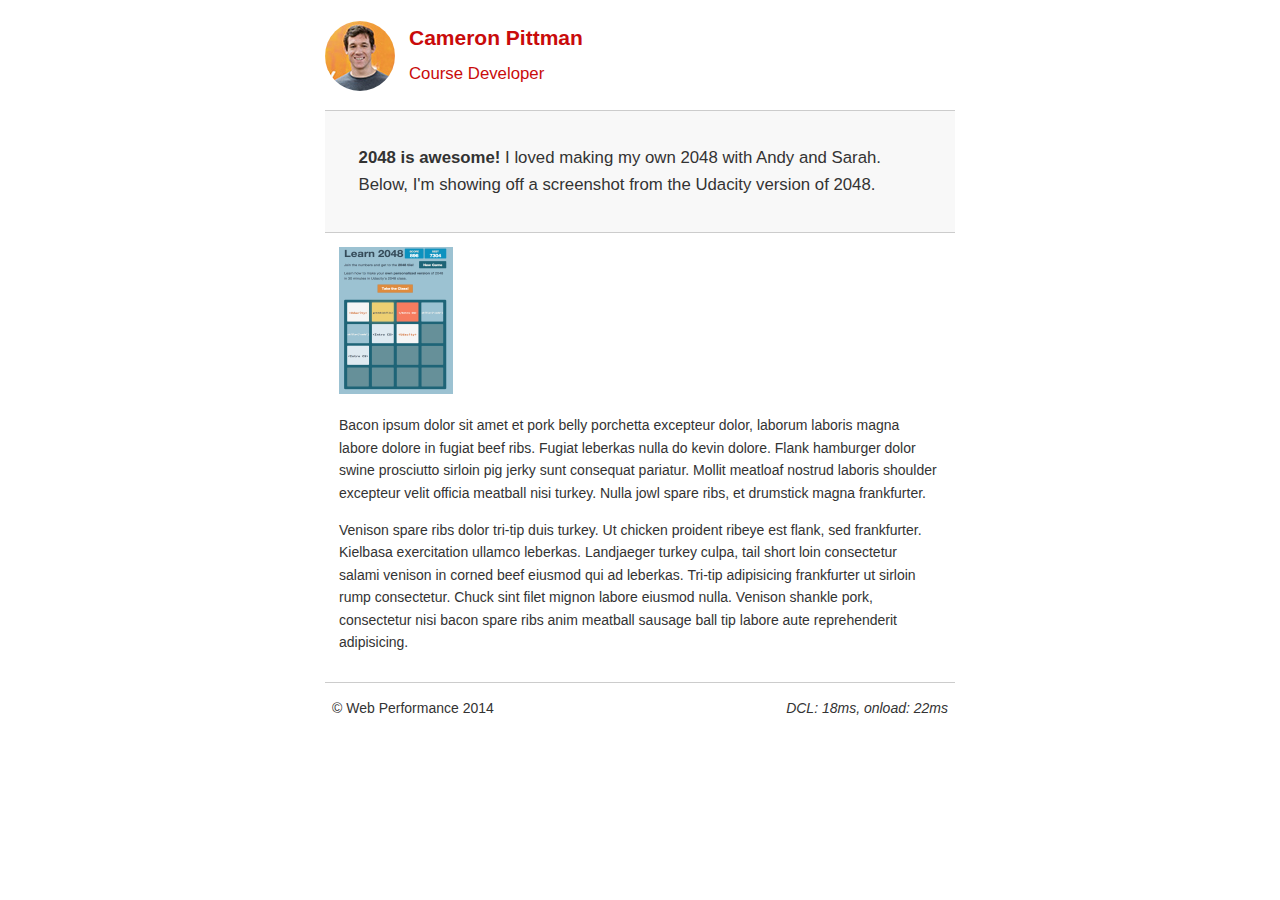
<file: project-2048.html>
<!DOCTYPE html>
<html lang="en">
  <head>
    <meta charset="utf-8">
    <meta name="viewport" content="width=device-width, initial-scale=1">
    <meta name="description" content=" FILL ME IN ">
    <meta name="author" content=" FILL ME IN ">
    <title>Cameron Pittman: Portfolio</title>

    <!-- Hmm, what is the impact of web fonts on speed? Measure it... -->
    <!-- <link href="//fonts.googleapis.com/css?family=Open+Sans:400,700" rel="stylesheet"> -->

    <link href="css/style.css" rel="stylesheet">
    <link href="css/print.css" rel="stylesheet">

    <script>
      (function(w,g){w['GoogleAnalyticsObject']=g;
      w[g]=w[g]||function(){(w[g].q=w[g].q||[]).push(arguments)};w[g].l=1*new Date();})(window,'ga');

      // Optional TODO: replace with your Google Analytics profile ID.
      ga('create', 'UA-XXXX-Y');
      ga('send', 'pageview');
    </script>
    <script src="//www.google-analytics.com/analytics.js"></script>
    <script src="js/perfmatters.js"></script>
  </head>

  <body>
    <header>
      <a href="/"><img src="img/profilepic.jpg"></a>
      <p>Cameron Pittman<br><span>Course Developer</span></p>
    </header>

    <div class="container">
      <div class="hero">
        <strong>2048 is awesome!</strong> I loved making my own 2048 with Andy and Sarah. Below, I'm showing off a screenshot from the Udacity version of 2048.
      </div>

      <div class="content">

        <img class="img-responsive" src="img/2048.png">

        <p>Bacon ipsum dolor sit amet et pork belly porchetta excepteur dolor, laborum laboris magna labore dolore in fugiat beef ribs. Fugiat leberkas nulla do kevin dolore. Flank hamburger dolor swine prosciutto sirloin pig jerky sunt consequat pariatur. Mollit meatloaf nostrud laboris shoulder excepteur velit officia meatball nisi turkey. Nulla jowl spare ribs, et drumstick magna frankfurter.</p>

        <p>Venison spare ribs dolor tri-tip duis turkey. Ut chicken proident ribeye est flank, sed frankfurter. Kielbasa exercitation ullamco leberkas. Landjaeger turkey culpa, tail short loin consectetur salami venison in corned beef eiusmod qui ad leberkas. Tri-tip adipisicing frankfurter ut sirloin rump consectetur. Chuck sint filet mignon labore eiusmod nulla. Venison shankle pork, consectetur nisi bacon spare ribs anim meatball sausage ball tip labore aute reprehenderit adipisicing.</p>

    </div>

    <footer>
      <p>&copy; Web Performance 2014 <span id="crp-stats"></span></p>
    </footer>
  </body>
</html>
</file>
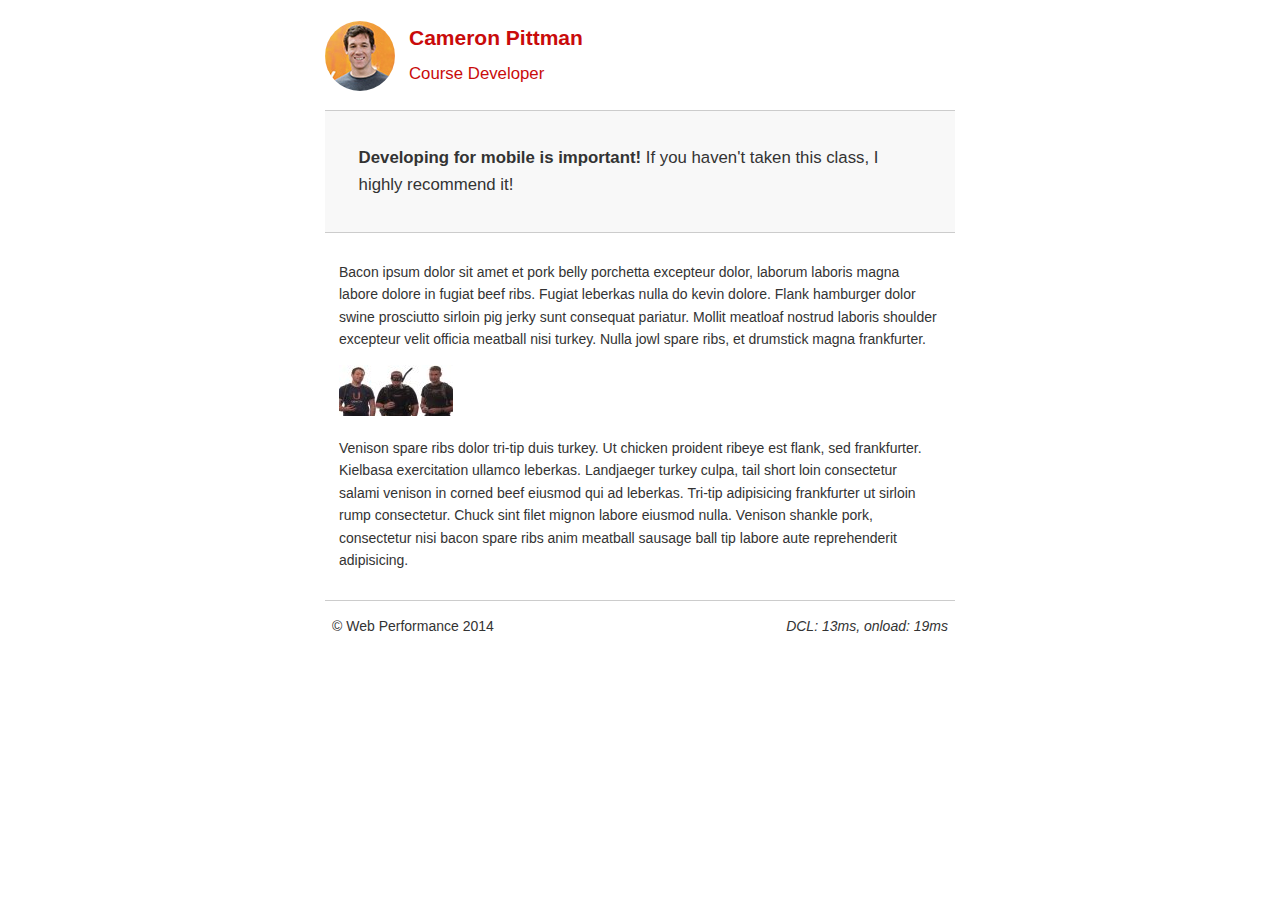
<file: project-mobile.html>
<!DOCTYPE html>
<html lang="en">
  <head>
    <meta charset="utf-8">
    <meta name="viewport" content="width=device-width, initial-scale=1">
    <meta name="description" content=" FILL ME IN ">
    <meta name="author" content=" FILL ME IN ">
    <title>Cameron Pitman: Portfolio</title>

    <!-- Hmm, what is the impact of web fonts on speed? Measure it... -->
    <!-- <link href="//fonts.googleapis.com/css?family=Open+Sans:400,700" rel="stylesheet"> -->

    <link href="css/style.css" rel="stylesheet">
    <link href="css/print.css" rel="stylesheet">

    <script>
      (function(w,g){w['GoogleAnalyticsObject']=g;
      w[g]=w[g]||function(){(w[g].q=w[g].q||[]).push(arguments)};w[g].l=1*new Date();})(window,'ga');

      // Optional TODO: replace with your Google Analytics profile ID.
      ga('create', 'UA-XXXX-Y');
      ga('send', 'pageview');
    </script>
    <script src="http://www.google-analytics.com/analytics.js"></script>
    <script async src="js/perfmatters.js"></script>
  </head>

  <body>
    <header>
      <a href="/"><img src="img/profilepic.jpg"></a>
      <p>Cameron Pittman<br><span>Course Developer</span></p>
    </header>

    <div class="container">
      <div class="hero">
        <strong>Developing for mobile is important!</strong> If you haven't taken this class, I highly recommend it!
      </div>

      <div class="content">

        <p>Bacon ipsum dolor sit amet et pork belly porchetta excepteur dolor, laborum laboris magna labore dolore in fugiat beef ribs. Fugiat leberkas nulla do kevin dolore. Flank hamburger dolor swine prosciutto sirloin pig jerky sunt consequat pariatur. Mollit meatloaf nostrud laboris shoulder excepteur velit officia meatball nisi turkey. Nulla jowl spare ribs, et drumstick magna frankfurter.</p>

        <img src="img/mobilewebdev.jpg">

        <p>Venison spare ribs dolor tri-tip duis turkey. Ut chicken proident ribeye est flank, sed frankfurter. Kielbasa exercitation ullamco leberkas. Landjaeger turkey culpa, tail short loin consectetur salami venison in corned beef eiusmod qui ad leberkas. Tri-tip adipisicing frankfurter ut sirloin rump consectetur. Chuck sint filet mignon labore eiusmod nulla. Venison shankle pork, consectetur nisi bacon spare ribs anim meatball sausage ball tip labore aute reprehenderit adipisicing.</p>

    </div>

    <footer>
      <p>&copy; Web Performance 2014 <span id="crp-stats"></span></p>
    </footer>
  </body>
</html>
</file>
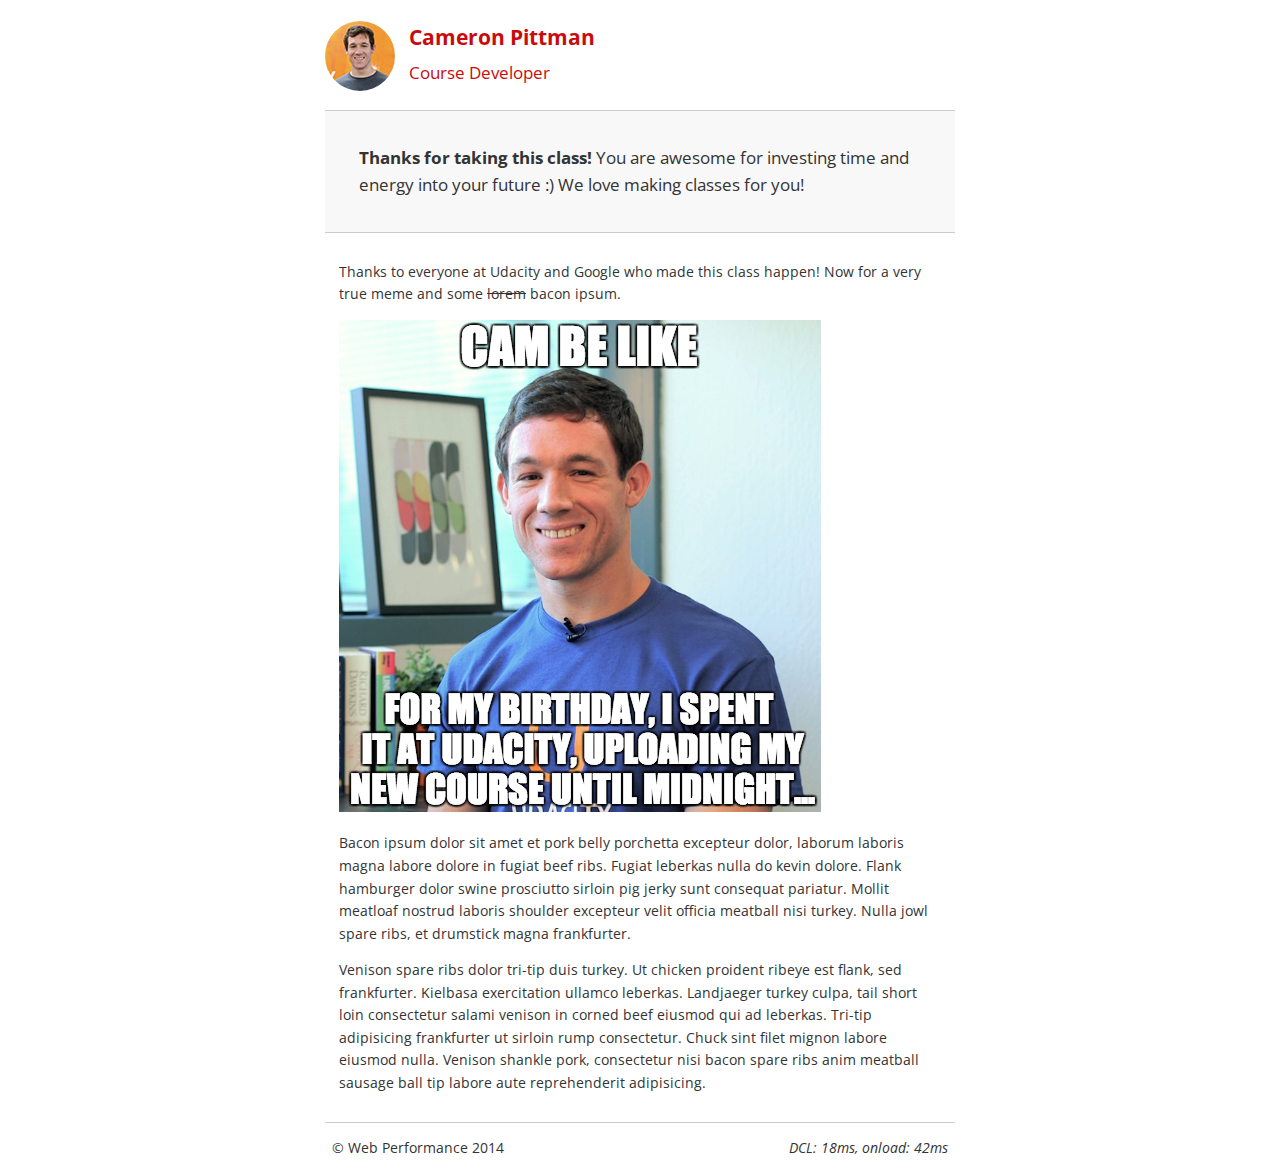
<file: project-webperf.html>
<!DOCTYPE html>
<html lang="en">
  <head>
    <meta charset="utf-8">
    <meta name="viewport" content="width=device-width, initial-scale=1">
    <meta name="description" content=" FILL ME IN ">
    <meta name="author" content=" FILL ME IN ">
    <title>Cameron Pittman: Portfolio</title>

    <!-- Hmm, what is the impact of web fonts on speed? Measure it... -->
    <link href="//fonts.googleapis.com/css?family=Open+Sans:400,700" rel="stylesheet">

    <link href="css/style.css" rel="stylesheet">
    <link href="css/print.css" rel="stylesheet">

    <script>
      (function(w,g){w['GoogleAnalyticsObject']=g;
      w[g]=w[g]||function(){(w[g].q=w[g].q||[]).push(arguments)};w[g].l=1*new Date();})(window,'ga');

      // Optional TODO: replace with your Google Analytics profile ID.
      ga('create', 'UA-XXXX-Y');
      ga('send', 'pageview');
    </script>
    <script async src="http://www.google-analytics.com/analytics.js"></script>
    <script async src="js/perfmatters.js"></script>
  </head>

  <body>
    <header>
      <a href="/"><img src="img/profilepic.jpg"></a>
      <p>Cameron Pittman<br><span>Course Developer</span></p>
    </header>

    <div class="container">
      <div class="hero">
        <strong>Thanks for taking this class!</strong> You are awesome for investing time and energy into your future :) We love making classes for you!
      </div>

      <div class="content">

        <p>Thanks to everyone at Udacity and Google who made this class happen! Now for a very true meme and some <strike>lorem</strike> bacon ipsum.</p>

        <img src="img/cam_be_like.jpg">

        <p>Bacon ipsum dolor sit amet et pork belly porchetta excepteur dolor, laborum laboris magna labore dolore in fugiat beef ribs. Fugiat leberkas nulla do kevin dolore. Flank hamburger dolor swine prosciutto sirloin pig jerky sunt consequat pariatur. Mollit meatloaf nostrud laboris shoulder excepteur velit officia meatball nisi turkey. Nulla jowl spare ribs, et drumstick magna frankfurter.</p>

        <p>Venison spare ribs dolor tri-tip duis turkey. Ut chicken proident ribeye est flank, sed frankfurter. Kielbasa exercitation ullamco leberkas. Landjaeger turkey culpa, tail short loin consectetur salami venison in corned beef eiusmod qui ad leberkas. Tri-tip adipisicing frankfurter ut sirloin rump consectetur. Chuck sint filet mignon labore eiusmod nulla. Venison shankle pork, consectetur nisi bacon spare ribs anim meatball sausage ball tip labore aute reprehenderit adipisicing.</p>

    </div>

    <footer>
      <p>&copy; Web Performance 2014 <span id="crp-stats"></span></p>
    </footer>
  </body>
</html>
</file>
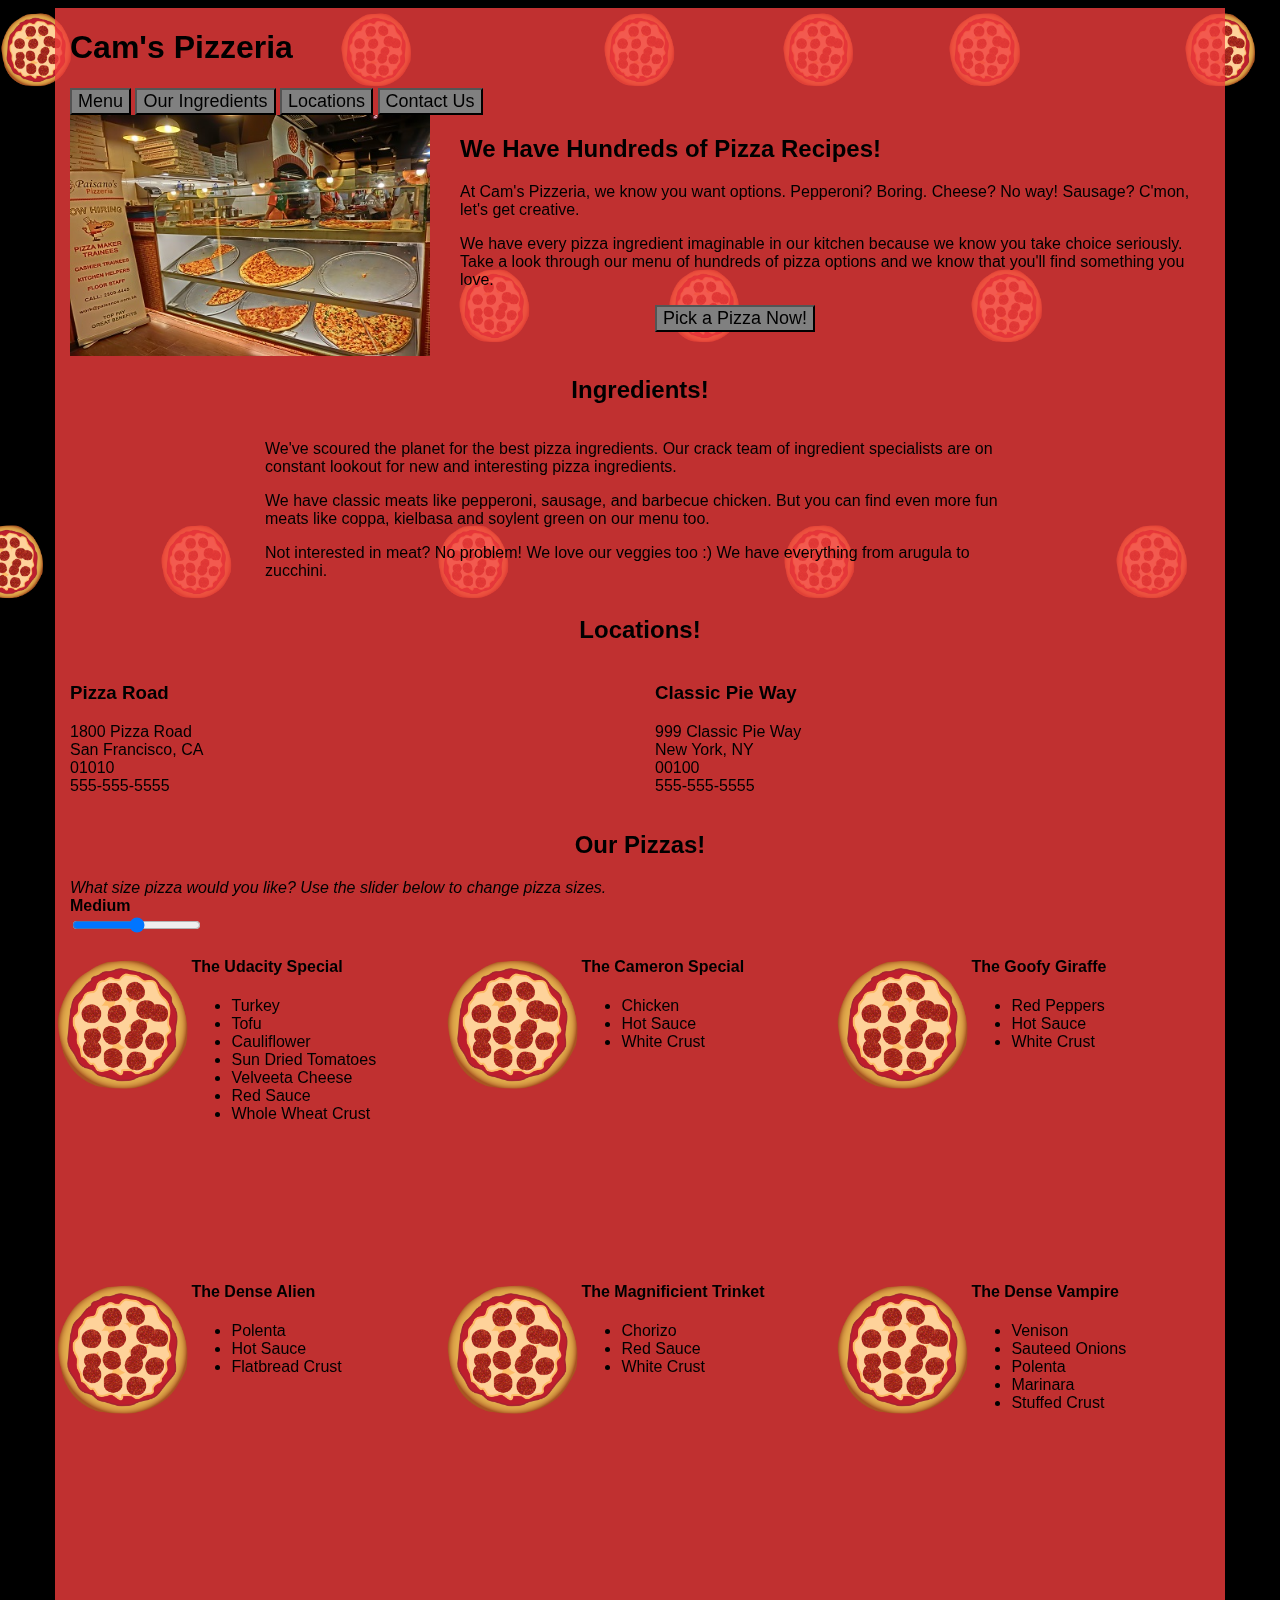
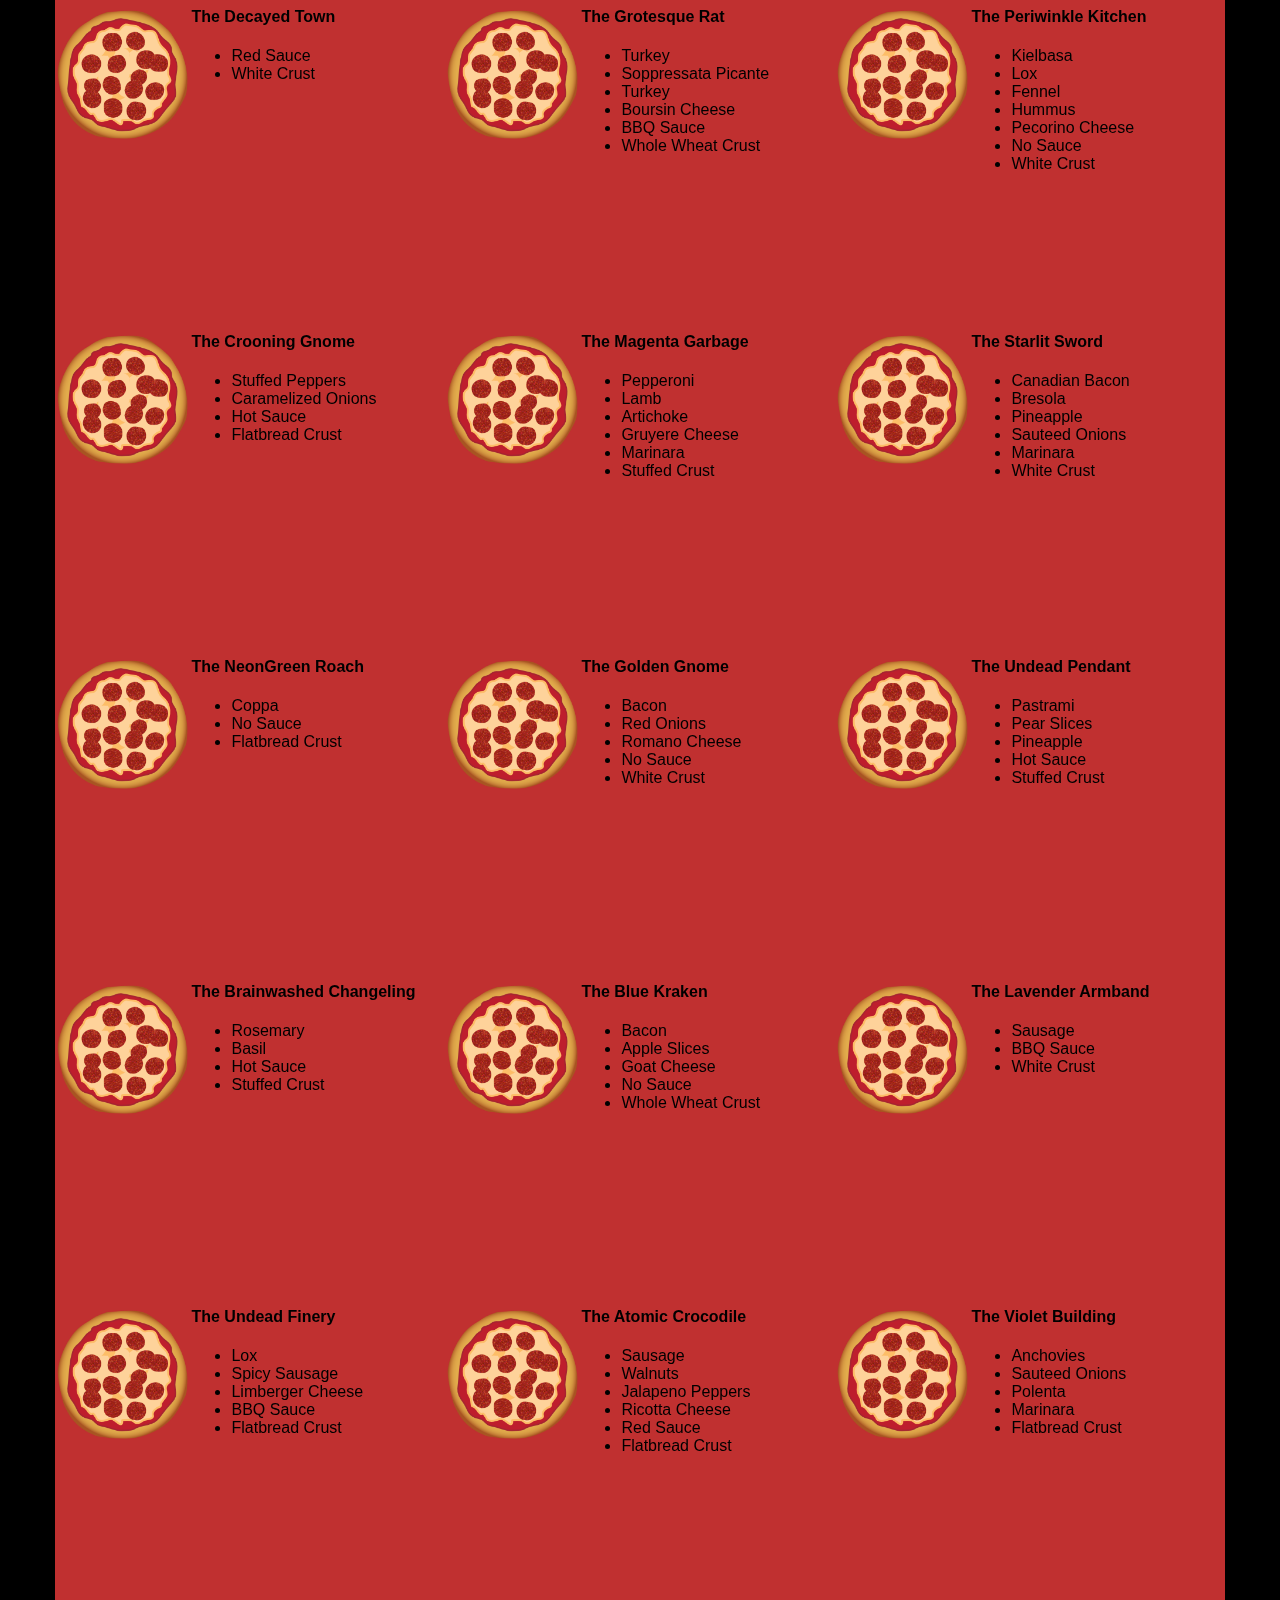
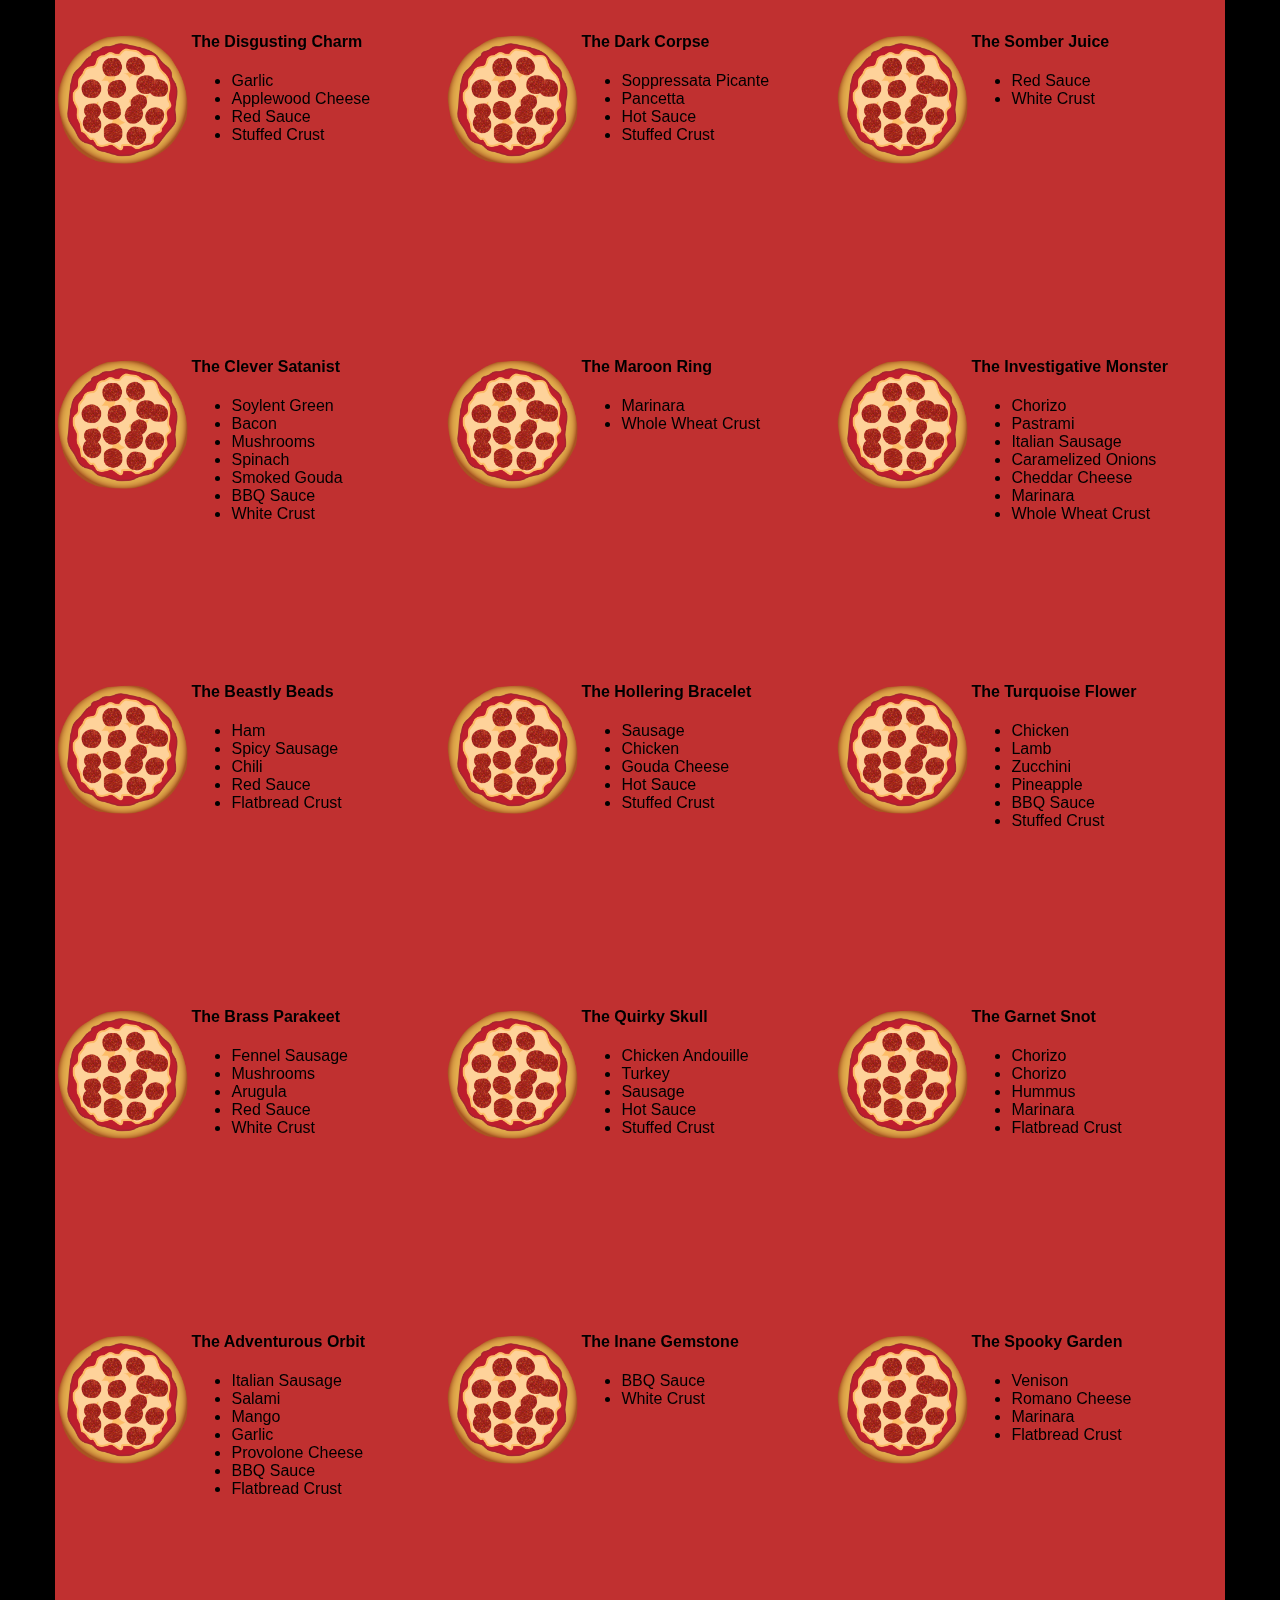
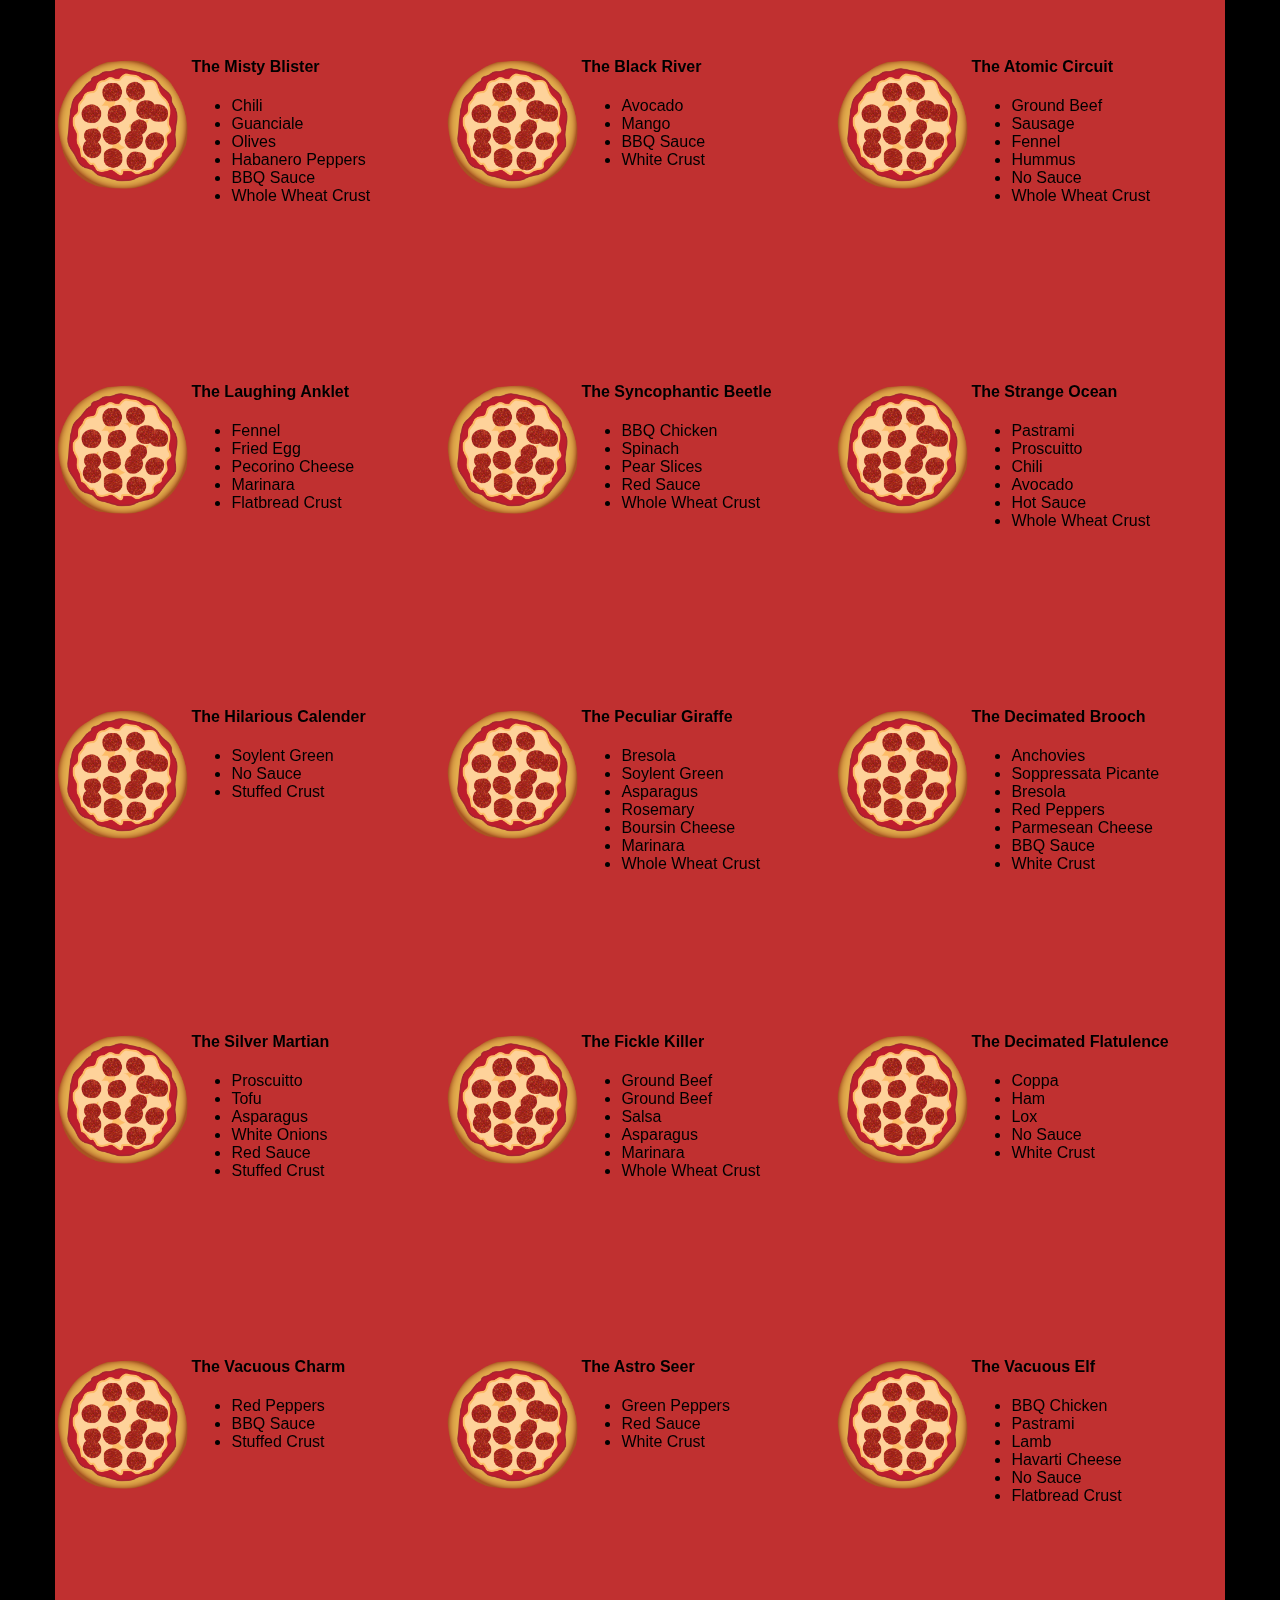
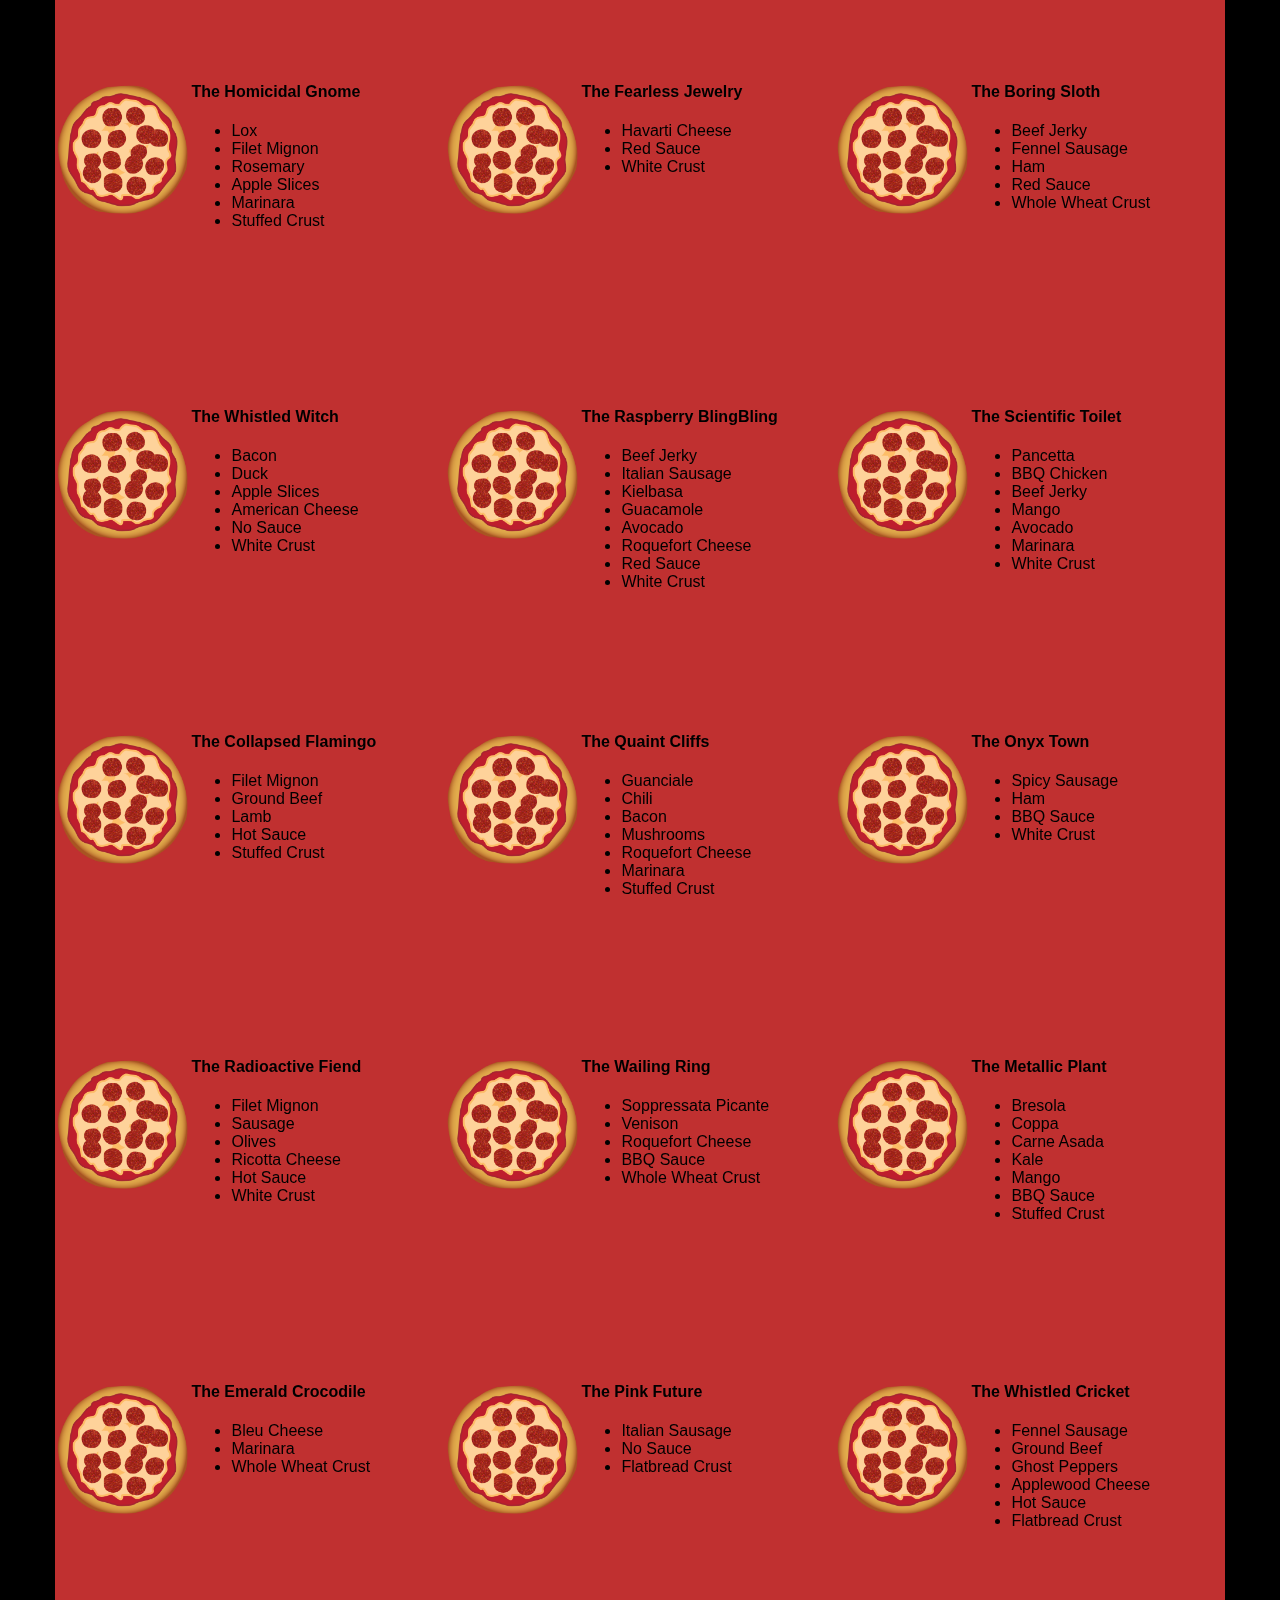
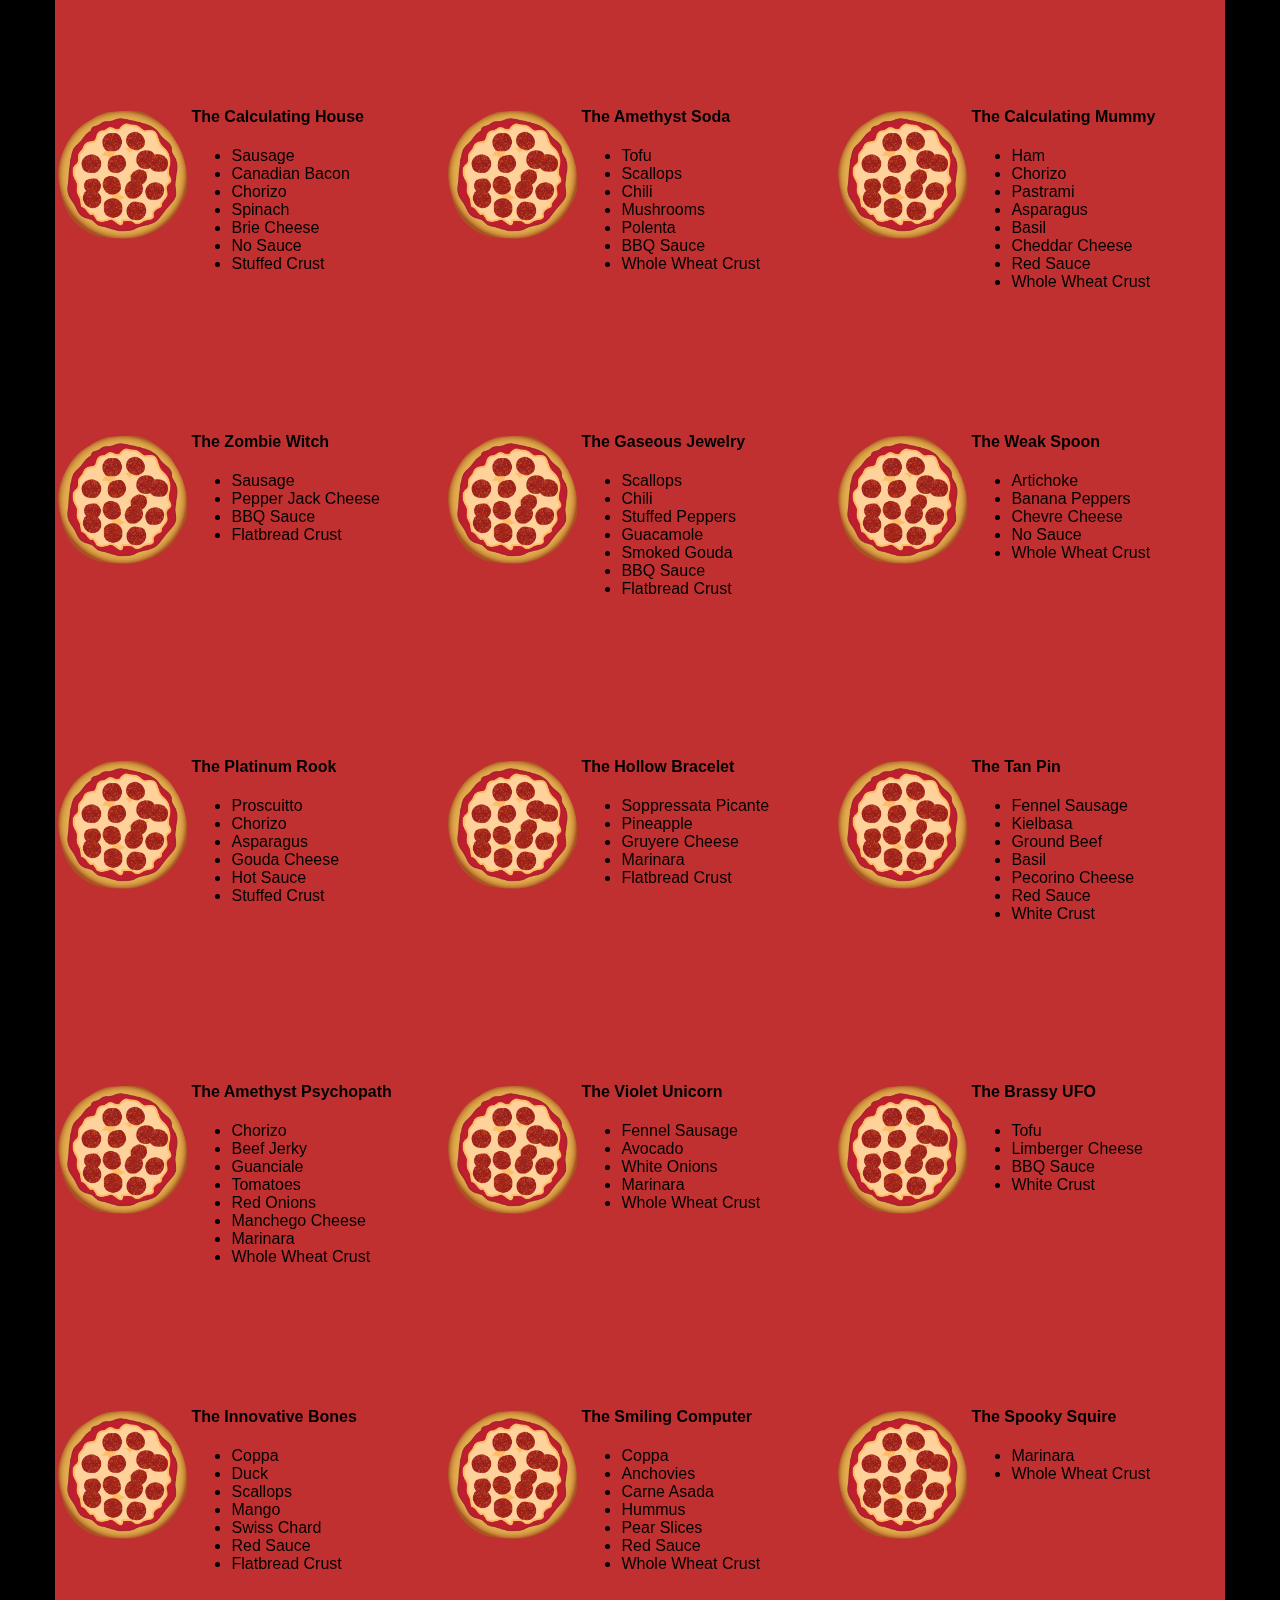
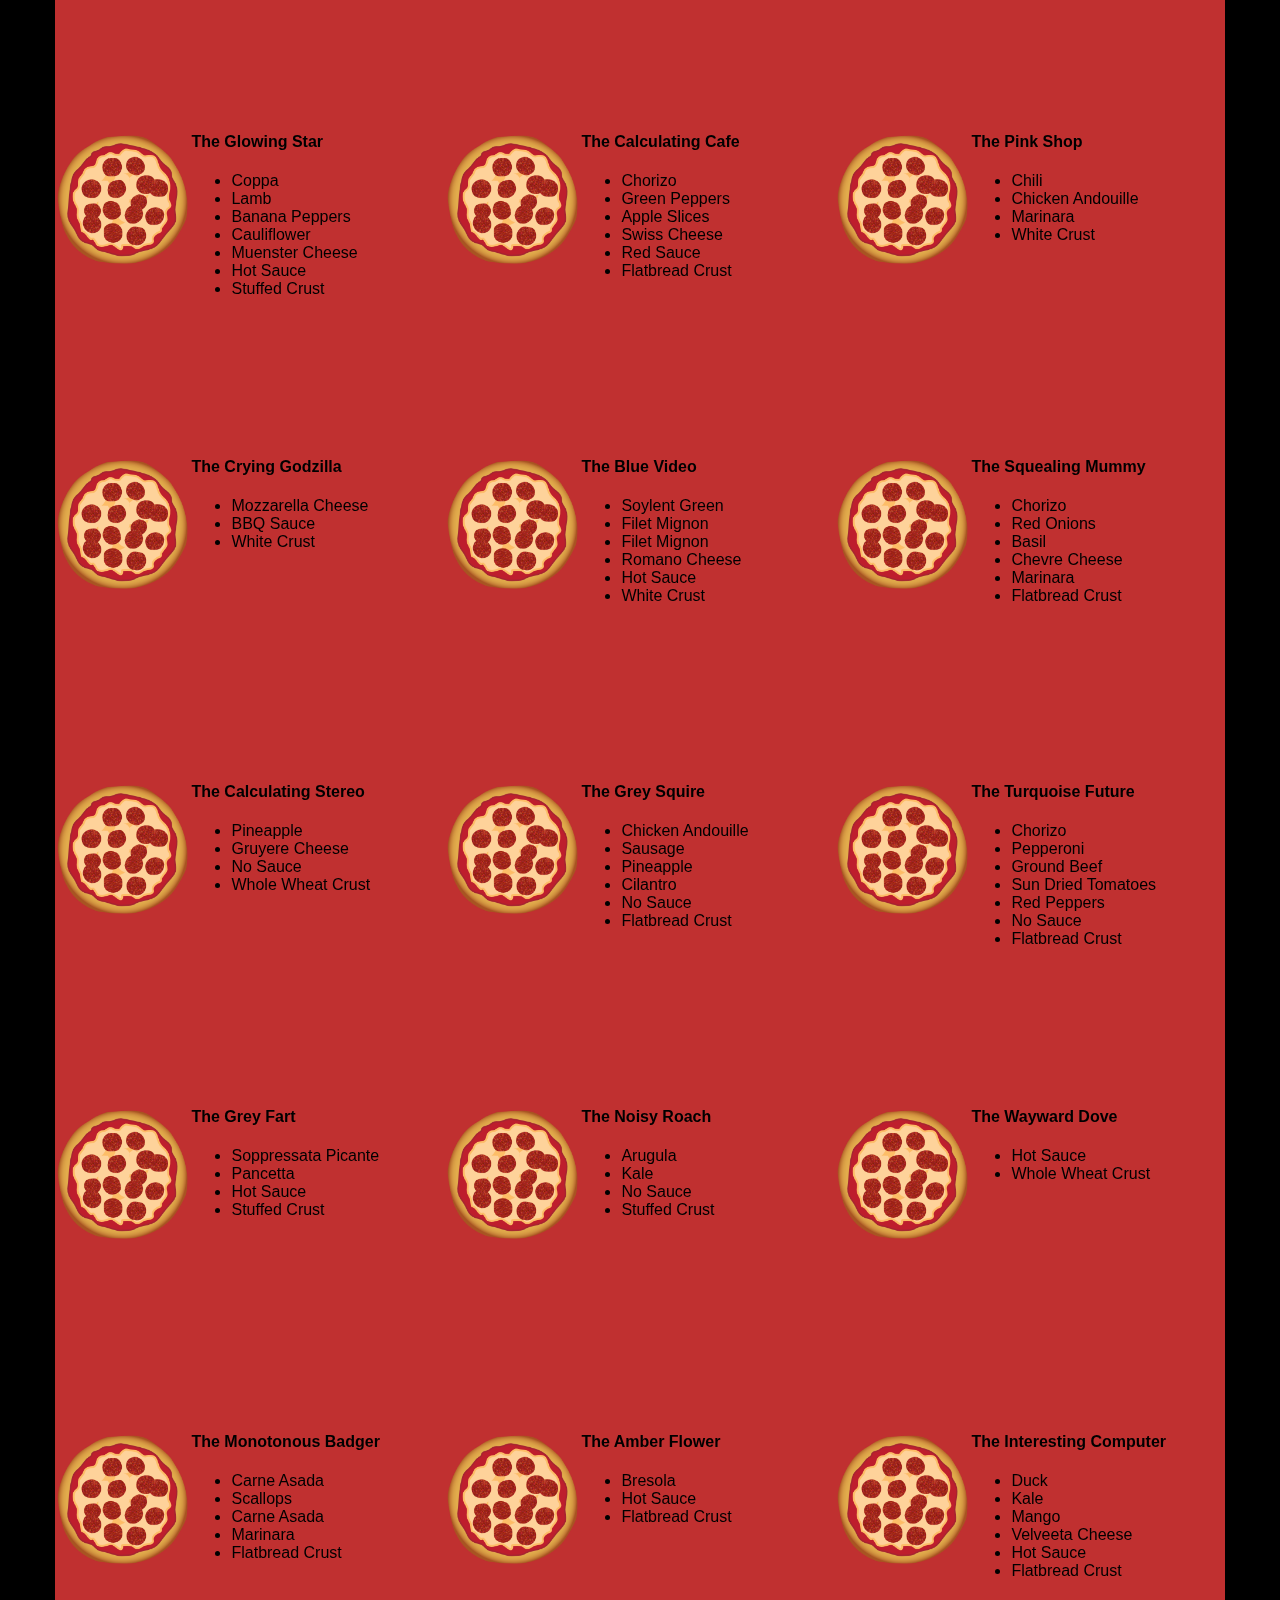
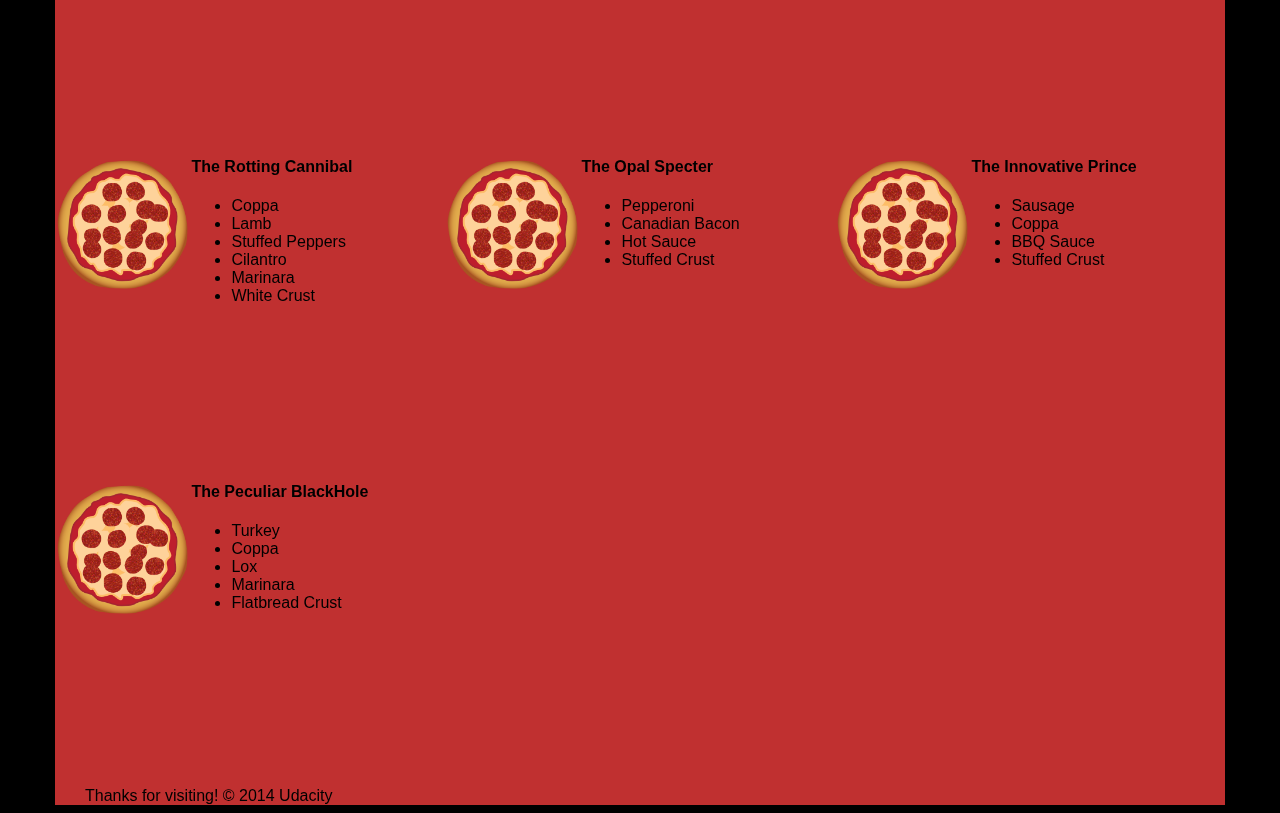
<file: views/pizza.html>
<!DOCTYPE HTML>
<html>
<head>
  <link rel="stylesheet" href="css/style.css">
  <link rel="stylesheet" href="css/bootstrap-grid.css">
</head>

<body>
  <div class="container">
    <div id="header" class="row">
      <div class="col-md-6">
        <div class="row">
          <div class="col-md-12">
            <h1>Cam's Pizzeria</h1>
            <div class="row">
              <div id="menu" class="col-md-12">
                <form action="#randomPizzas">
                  <input type="submit" value="Menu">
                </form>
                <form action="#ingredients">
                  <input type="submit" value="Our Ingredients">
                </form>
                <form action="#locations">
                  <input type="submit" value="Locations">
                </form>
                <form action="#" onsubmit="alert('Thanks for clicking! This button doesn\'t do anything because this is a fake pizzeria :\)')">
                  <input type="submit" value="Contact Us">
                </form>
              </div>
            </div>
          </div>
        </div>
      </div>
      <div id="movingPizzas1" class="col-md-6">
      </div>
    </div>
    <div id="callToAction" class="row">
      <div class="col-md-4">
        <img src="images/pizzeria.jpg" class="img-responsive"> <!-- Image credit to: http://commons.wikimedia.org/wiki/File:HK_TST_night_%E5%98%89%E8%98%AD%E9%81%93_Granville_Road_restaurant_Paisano's_Pizzeria_pizza_Dec-2013.JPG -->
      </div>
      <div class="col-md-8">
        <div class="row">
          <div class="col-md-12">
            <h2>We Have Hundreds of Pizza Recipes!</h2>
            <p>At Cam's Pizzeria, we know you want options. Pepperoni? Boring. Cheese? No way! Sausage? C'mon, let's get creative.</p>

            <p>We have every pizza ingredient imaginable in our kitchen because we know you take choice seriously. Take a look through our menu of hundreds of pizza options and we know that you'll find something you love.</p>
          </div>
        </div>
        <div class="row">
          <div class="col-md-6 col-md-push-3">
            <form action="#randomPizzas">
              <input type="submit" value="Pick a Pizza Now!">
            </form>
          </div>
        </div>
      </div>
    </div>
    <div id="ingredients" class="row">
      <div class="col-md-8 col-md-push-2">
        <div class="row">
          <div class="col-md-12 centered">
            <h2>Ingredients!</h2>
          </div>
        </div>
        <div class="row">
          <div class="col-md-12">
            <p>We've scoured the planet for the best pizza ingredients. Our crack team of ingredient specialists are on constant lookout for new and interesting pizza ingredients.</p>

            <p>We have classic meats like pepperoni, sausage, and barbecue chicken. But you can find even more fun meats like coppa, kielbasa and soylent green on our menu too.</p>

            <p>Not interested in meat? No problem! We love our veggies too :) We have everything from arugula to zucchini.</p>
          </div>
        </div>
      </div>
    </div>
    <div id="locations" class="row">
      <div class="col-md-12">
        <h2 style="text-align: center">Locations!</h2>
        <div class="row">
          <div class="col-md-6">
            <h3>Pizza Road</h3>
            <p>1800 Pizza Road<br>San Francisco, CA<br>01010<br>555-555-5555</p>
          </div>
          <div class="col-md-6">
            <h3>Classic Pie Way</h3>
            <p>999 Classic Pie Way<br>New York, NY<br>00100<br>555-555-5555</p>
          </div>
        </div>
      </div>
    </div>
    <div id="pizzaGenerator" class="row">
      <div class="col-md-12">
        <h2 style="text-align: center">Our Pizzas!</h2>
        <div class="row">
          <div class="col-md-12">
            <em>What size pizza would you like? Use the slider below to change pizza sizes.</em>
          </div>
          <div id="pizzaSize" class="col-md-6">Medium</div>
          <div class="col-md-12">
            <input id="sizeSlider" type="range" min="1" max="3" value="2" step="1" onchange="resizePizzas(this.value)"></input>
          </div>
        </div>
        <div id="randomPizzas" class="row">
          <div id="pizza0" class="randomPizzaContainer" style="width:33.33%; height: 325px;">
            <div style="width:35%">
              <img src="images/pizza.png" class="img-responsive">
            </div>
            <div style="width:65%">
              <h4>The Udacity Special</h4>
              <ul>
                <li>Turkey</li>
                <li>Tofu</li>
                <li>Cauliflower</li>
                <li>Sun Dried Tomatoes</li>
                <li>Velveeta Cheese</li>
                <li>Red Sauce</li>
                <li>Whole Wheat Crust</li>
              </ul>
            </div>
          </div>
          <div id="pizza1" class="randomPizzaContainer" style="width:33.33%; height: 325px;">
            <div style="width:35%">
              <img src="images/pizza.png" class="img-responsive">
            </div>
            <div style="width:65%">
              <h4>The Cameron Special</h4>
              <ul>
                <li>Chicken</li>
                <li>Hot Sauce</li>
                <li>White Crust</li>
              </ul>
            </div>
          </div>
        </div>
      </div>
    </div>
    <div id="footer" class="col-md-12">Thanks for visiting! &copy; 2014 Udacity</div>
  </div>
  <script type="text/javascript" src="js/main.js"></script>
</body>

</html>
</html>
</file>
<file: css/style.css>
html {
  font-size: 100%;
  overflow-y: scroll;
  -webkit-tap-highlight-color: rgba(0,0,0,0);
  -ms-text-size-adjust: 100%;
  -webkit-text-size-adjust: none;
}
body { margin: 0; font-size: 14px; line-height: 1.61; font-weight: 400; }
body, button, input, select, textarea { font-family: 'Open Sans', sans-serif; color: #333; }

a { color: #12C; }
a:visited { color: #61C; }
a:focus { outline: thin dotted; }
a:hover, a:active { color: #c00; outline: 0; }

b, strong { font-weight: bold; }
pre, code { font-family: monospace, monospace; font-size: 1em; }
ul, ol { margin: 1em 0; padding: 0 0 0 20px; }
img { border: 0; max-width: 100%; }

body { background: #fff; }
header, footer, .container { max-width: 45em; margin: 0 auto; }

header { padding: 0 0.5em; color: #C90B0B; }
header img { border-radius: 40px; float: left; }
header p { font-size:1.5em; font-weight: bold; padding-left: 4em;}
header p span { font-size: 0.8em; font-weight: normal;}

.hero { padding: 2em; background-color: #f8f8f8; font-size:1.2em;
  border-bottom: 1px solid #ccc;
  border-top: 1px solid #ccc;
}

.content { padding: 1em 1em; }
.content li { list-style-type: none; font-size: 1.1em;}
li img { float:left; padding-right: 1em; }
li p { font-size: 0.9em; font-style: italic; }

footer {
  padding: 0 0.5em;
  border-top: 1px solid #ccc;
}
footer span { float: right; font-style: italic; }

/* Smartphones (portrait) */
@media only screen and (max-width: 480px) {
  body { font-size: 12px;}
  header p { padding-left: 4.5em;}
}
</file>
<file: css/print.css>
@media print {
  * { background: transparent !important; color: black !important; text-shadow: none !important; filter:none !important; -ms-filter: none !important; }
  a, a:visited { color: #444 !important; text-decoration: underline; }
  a[href]:after { content: " (" attr(href) ")"; }
  tr, img { page-break-inside: avoid; }
  img { max-width: 100% !important; }
  @page { margin: 0.5cm; }
  p, h2, h3 { orphans: 3; widows: 3; }
  h2, h3{ page-break-after: avoid; }
}
</file>
<file: views/css/style.css>
/** {
  outline: 1px solid red !important;
}*/
* {
  -webkit-box-sizing: border-box;
  -moz-box-sizing: border-box;
  -box-sizing: border-box;
}

body {
  font-family: "Trebuchet MS", Helvetica, sans-serif;
  background: black;
}

input {
  background: grey;
  font-size: 18px;
}

form {
  display: inline-block;
}

.centered {
  text-align: center;
}

#pizzaSize {
  font-weight: 800;
}

.mover {
  position: fixed;
  width: 256px;
  z-index: -1;
}

.randomPizzaContainer {
  float: left;
  display: flex;
}

.randomPizzaContainer:after {
  content: "";
  display: table;
  clear:both;
}

 .container {
  background-color: rgba(240, 60, 60, 0.8);
}
</file>
